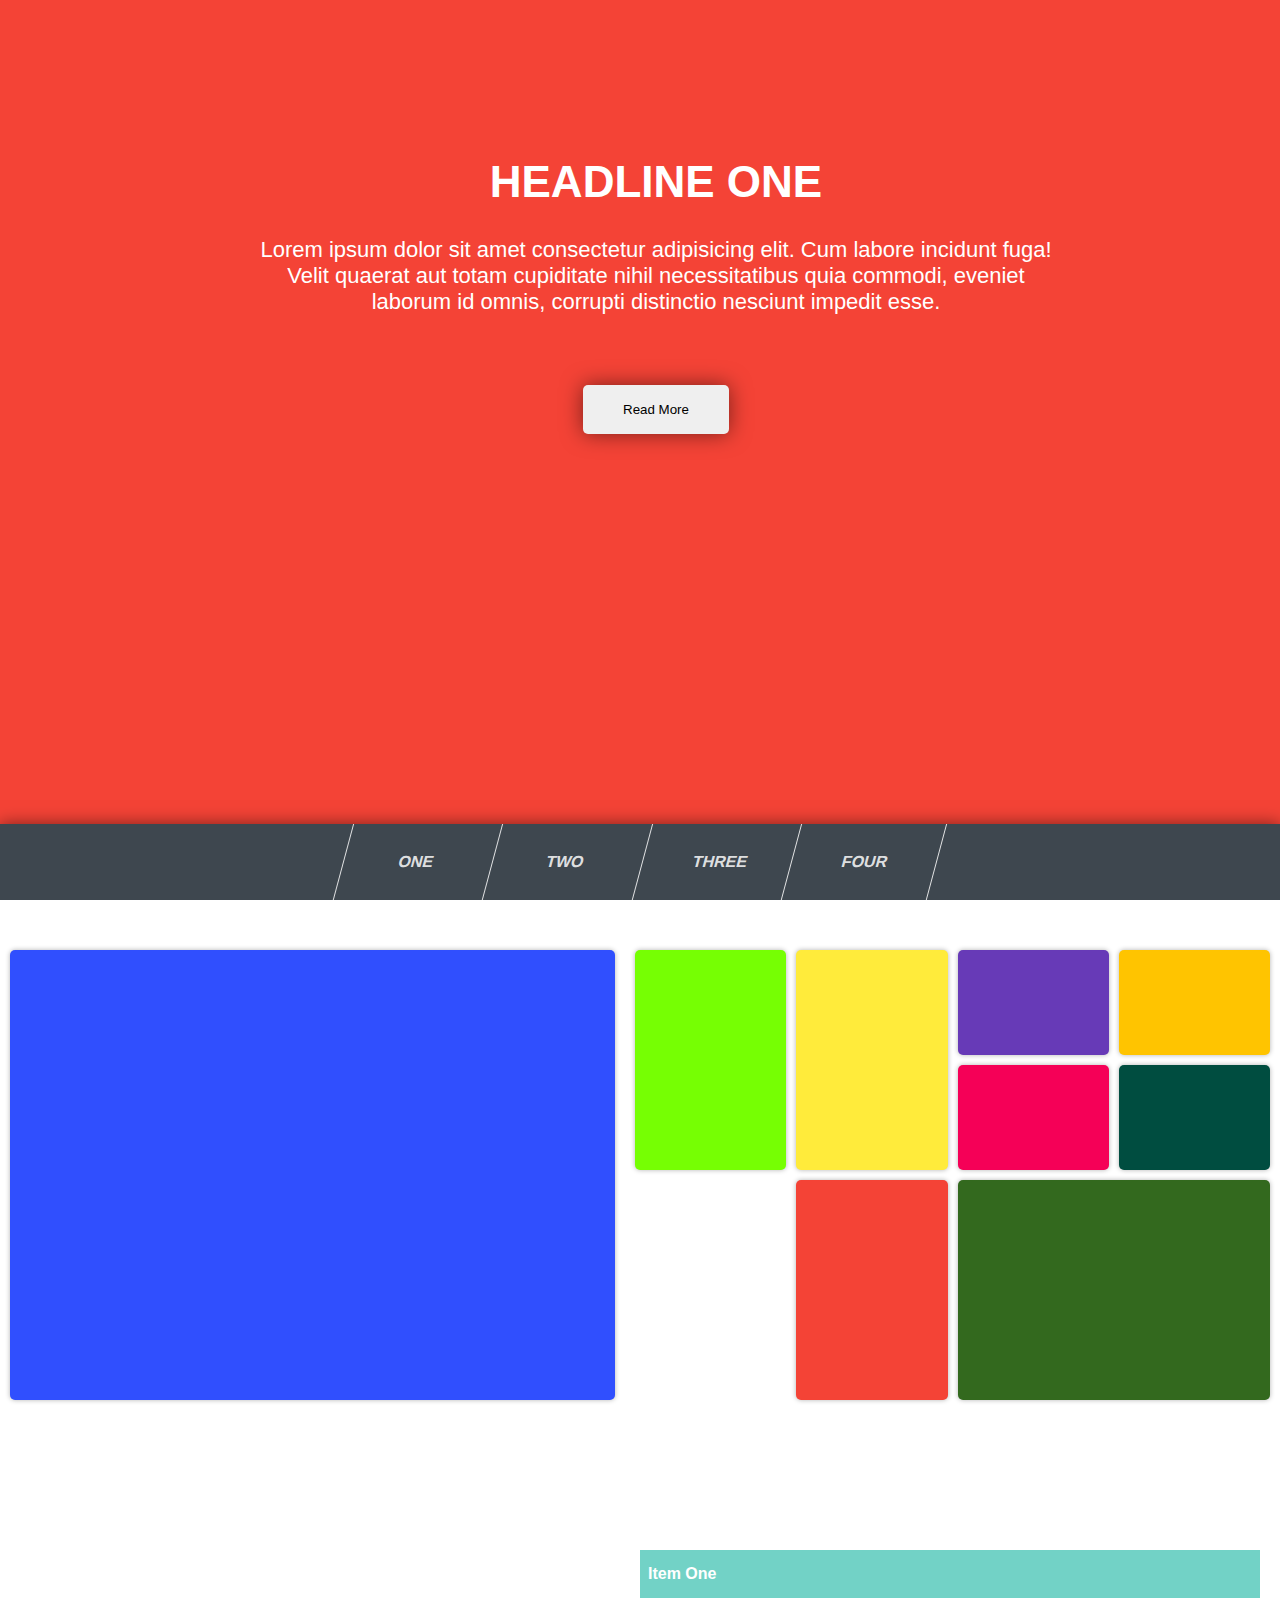
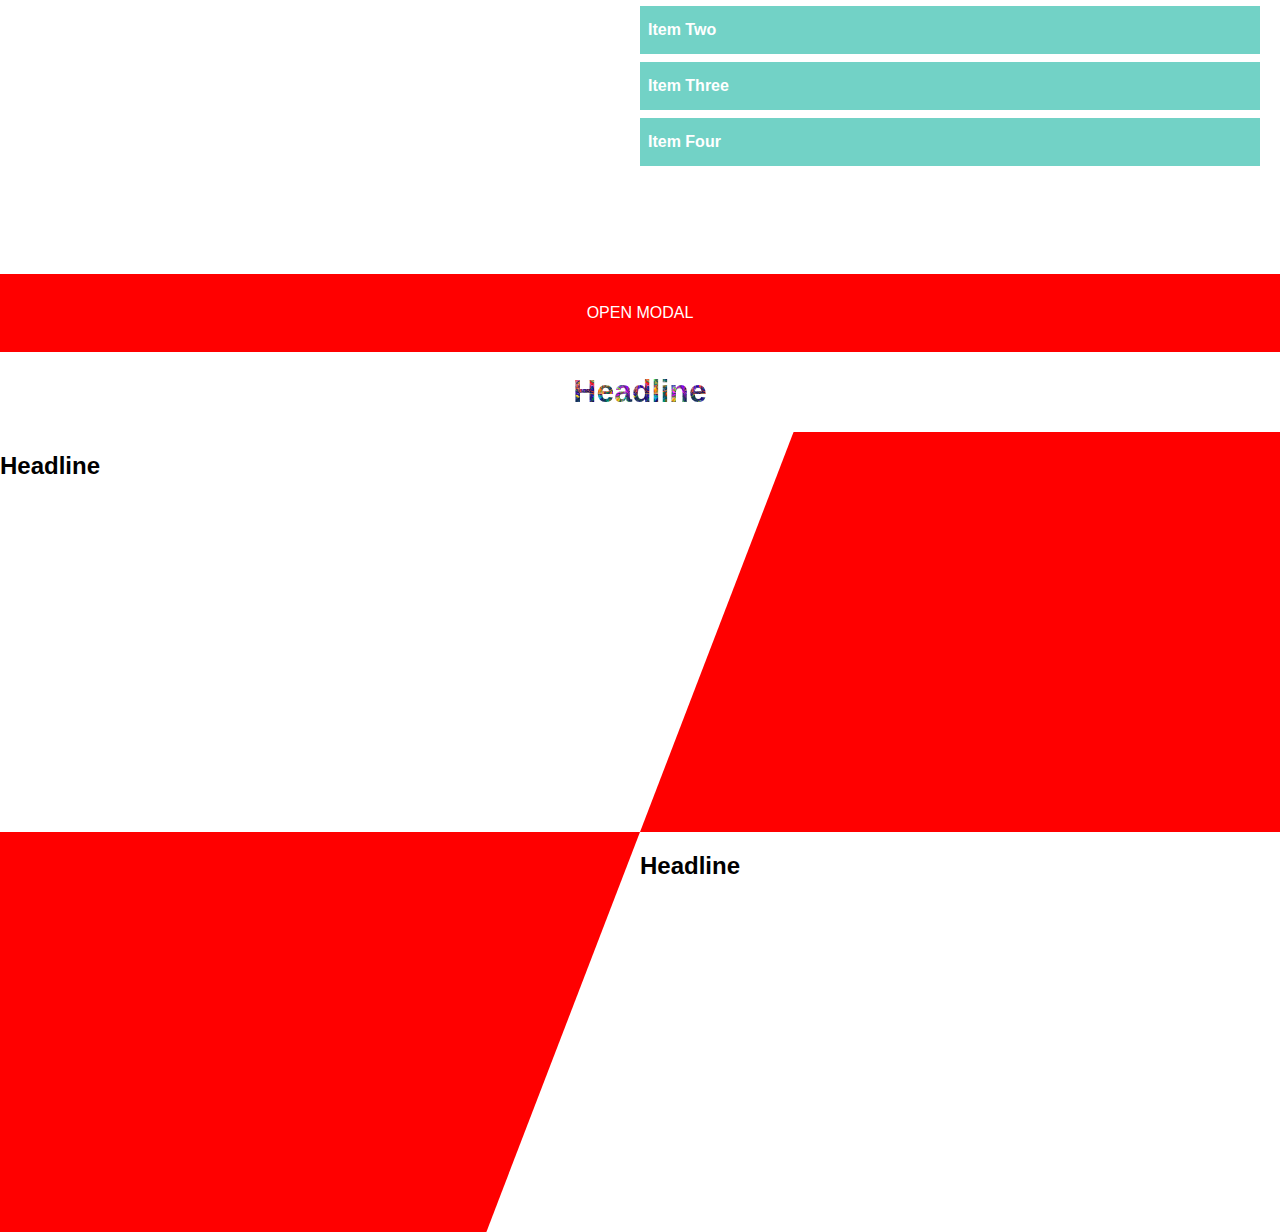
<file: index.html>
<!DOCTYPE html>
<html lang="en">
<head>
    <!-- 
        Plan: 
        Kockout text headline / hero
        slashed section w/ mix-blend mode headlines and img background mask 
        slider testimonials w. clipping
        add contact us button pop up form modal
        ? tooltip? if needed
    -->
    <!-- Couldn't find my css modal mod so I pullled from here: https://www.labnol.org/code/20083-modal-popup-css-->
    <meta charset="UTF-8">
    <meta name="viewport" content="width=device-width, initial-scale=1.0">
    <meta http-equiv="X-UA-Compatible" content="ie=edge">
    <title>Pure CSS Site</title>
    <style>
    #container{
        display: grid;
    }
    body{
        margin: 0px;
        padding: 0px;
        font-family: sans-serif !important;
    }
    /** Slide styles**/
    .slider-wrap {
width:100%;
position: relative;
overflow: hidden;
background: #120103;
color: #fff;
text-align: center;
height: 100vh;
}

#slider-menu {
background: #3E474F;
box-shadow: 0 0 1em rgba(0,0,0,.5);
position: absolute;
bottom:0;
left: 0;
z-index: 900;
width:100%;
}

#slider-menu label {
color: rgba(250,250,250,.87);
cursor: pointer;
display: inline-block;
font-size: 1em;
font-weight: bold;
padding:  1.8em 4em;
width: 1em;
}

#slider-menu label:hover{
background: #2e353b;
}

.slide {
height: 100%;
width: 100%;
position: absolute;
top: 0 ;
left: 100%;
z-index: 10;
padding: 8em 1em 0;
background-color: #120103;
background-position: 50% 50%;
background-size: cover;
transition: left 0s .75s; /*out old slide*/
}

.slide-one {
background-color: #f44336;
}

.slide-two {
background-color: #FFEB3B;
}

.slide-three {
background-color: #2196F3;
}

.slide-four {
background-color: #CDDC39;
}

.slide h1{
    font-size: 44px;
    text-transform: uppercase;
 }
 .slide p {
    font-size: 22px;
    max-width: 800px;
    margin: 20px auto;
}
.slide button{
    border-radius: 5px;
    border: none;
    padding: 17px 40px;
    margin-top: 50px;
    box-shadow: 0px 0px 21px rgba(0,0,0,.5);
    transition: box-shadow .5s, transform .5s;
}
.slide button:hover{
 cursor: pointer;
 box-shadow: 0px 0px 30px rgba(0,0,0,.6);
 transform: scale(1.04);
}

[id^="slide"]:checked + .slide {
left: 0;
z-index:100;
transition: left .65s ease-out; /* ease slide in from left */
}



.slide h1 {
opacity: 0;
transform: translateY(100%);
transform: transform .5s .5s, opacity .5s;
}

[id^="slide"]:checked + .slide h1{
opacity: 1;
transform: translateY(0);
transform: all .5s .5s;
}
#slider-menu label {
    transform: skew(-15deg, 0deg);  
    text-transform: uppercase;
    border-left: 1px solid rgba(250,250,250, .87);
}
#slider-menu label:nth-child(4){
    border-right: 1px solid rgba(250,250,250, .87);
} 
#slider-menu label span{
    transform: skew(15deg, 0deg);
    margin: -14px;
    text-transform: uppercase;
}
    /** End slider styles**/

    /** Grid Section**/
    #inner-grid{
        display:grid;
        grid-template-columns: auto auto;
        grid-column-gap: 20px;
        padding: 10px;
        min-height: 50vh;
        margin: 40px 0px;
    }
    #nested-grid{
        display: grid; 
        grid-template-columns: auto auto auto auto;
        grid-template-rows: auto auto auto;
        grid-column-gap: 10px;
        grid-row-gap: 10px;

        }
        .lil-grid-item{
            border-radius: 5px;
            box-shadow: 0px 0px 5px rgba(0,0,0,.3)
            }
            
        .grid-item:nth-child(1){
            background: #304FFE;
            border-radius: 5px;
            box-shadow: 0px 0px 5px rgba(0,0,0,.3)
        }
    #nested-grid .lil-grid-item:nth-child(1){
        background: #76FF03;

        grid-row-start: 1;
        grid-row-end: 3;
    }
    #nested-grid .lil-grid-item:nth-child(2){
        background: #FFEB3B;
        grid-row-start: 1;
        grid-row-end: 3;
    }
    #nested-grid .lil-grid-item:nth-child(3){
        background: #673AB7;
    }
    #nested-grid .lil-grid-item:nth-child(4){
        background: #FFC400;
    }
    #nested-grid .lil-grid-item:nth-child(5){
        background: #F50057
    }
    #nested-grid .lil-grid-item:nth-child(6){
        background: #004D40; 
    }
    #nested-grid .lil-grid-item:nth-child(7){
        background: #F44336;
        grid-row-start: 3;
        grid-row-end: 5;
        grid-column-start: 2;
        grid-column-end: 3;
    }
    #nested-grid .lil-grid-item:nth-child(8){
        background: #33691E;
        grid-column-start: 3;
        grid-column-end: 5;
        grid-row-start: 3;
        grid-row-end: 5;
    }
    
    /** End Grid Section**/
    /** Accordian CSS**/
    .tab-group {
margin: 0 auto;
max-width:em;
width: 100%;
}

.tab {
position: relative;
width: 100%; 
}

.tab input{
position: absolute;
left: 0px;
top: 0px;
z-index: -999;
}

.tab-label{
background:#72d2c6;
color: #fff;
display:block;
font-weight: bold;
line-height: 3;
padding-left: .5em;
margin-bottom: .5em;
transition: letter-spacing .55s;
}

.tab input:focus + label,
.tab label:hover {
background: #85D8CE;
letter-spacing: 1px;
}

.tab-content {
max-height: 0 ;
overflow: hidden;
transition: all .35s;
}

.tab-content p{
margin: 1em 0;
}

.tab input:checked ~ .tab-content{
max-height: 6.25em;

}
#accordian-section{
    display: grid;
    grid-template-columns: 50% 50%;
    margin: 80px 0px;
    padding: 20px;
    box-sizing: border-box;
}
/** End accordian css**/


/** Modal **/
.modal-window {
  position: fixed;
  background-color: rgba(200, 200, 200, 0.75);
  top: 0;
  right: 0;
  bottom: 0;
  left: 0;
  z-index: 999;
  opacity: 0;
  pointer-events: none;
  -webkit-transition: all 0.3s;
  -moz-transition: all 0.3s;
  transition: all 0.3s;
}
a[href="#open-modal"]{
    min-width: 200px;
    padding: 30px;
    background: red;
    color: white;
    display: flex;
    justify-content: center;
    align-items: center;
    text-decoration: none;
    text-transform: uppercase;
}
.modal-window:target {
  opacity: 1;
  pointer-events: auto;
}

.modal-window>div {
  width: 400px;
  position: relative;
  margin: 10% auto;
  padding: 2rem;
  background: #fff;
  color: #444;
}

.modal-window header {
  font-weight: bold;
}

.modal-close {
  color: #aaa;
  line-height: 50px;
  font-size: 80%;
  position: absolute;
  right: 0;
  text-align: center;
  top: 0;
  width: 70px;
  text-decoration: none;
}

.modal-close:hover {
  color: #000;
}

.modal-window h1 {
  font-size: 150%;
  margin: 0 0 15px;
}

/*** End Modal ***/

.knockout-text{
            text-align: center;
            background:url("knockout-text-background.jpg") center;
            background-size:contain;
            background-clip: text;
            -webkit-background-clip: text;
            color:transparent;
            font-weight: 800;
        }
        .slashed-container{
          display: flex; 
          background: white;
        }
        .left-slash-one{
          height: 400px;
          width: 50%
        }
 
        .right-slash-one{
          background: red/*url('dr.jpg');*/;
          height: 400px;
          width: 50%;
          clip-path: polygon(24% 0,100% 0,100% 100%,0 100%);
          background-size: cover;
        }
        .right-slash-two{
          height: 400px;
          width: 50%
        }
 
        .left-slash-two{
          background: red/*url('online.jpg');*/;
          height: 400px;
          background-size: cover;
          width: 50%;
          clip-path: polygon(0% 0,100% 0,76% 100%,0 100%);
        }

    </style>
</head>
<body>
    <div id="container">
        <div id="slider">
            <!-- css slider -->
            <div >
                <div class="slider-wrap">
                <section id="slider-menu">
                   <label for="slide-1-trigger"><span>One</span></label>
                   <label for="slide-2-trigger"><span>Two</span></label>
                   <label for="slide-3-trigger"><span>Three</span></label>
                   <label for="slide-4-trigger"><span>Four</span></label>
                </section id="slider-menu">
        
                      <input id="slide-1-trigger" type="radio" name="slides" checked>
                     <section class="slide slide-one">
                        <h1>Headline One</h1>
                        <p>Lorem ipsum dolor sit amet consectetur adipisicing elit. Cum labore incidunt fuga! Velit quaerat aut totam cupiditate nihil necessitatibus quia commodi, eveniet laborum id omnis, corrupti distinctio nesciunt impedit esse.</p>
                        <button>Read More</button>
                     </section>
                        <input id="slide-2-trigger" type="radio" name="slides" >
                                  <section class="slide slide-two">
                        <h1>Headline Two</h1>
                        <p>Lorem ipsum dolor sit amet consectetur adipisicing elit. Cum labore incidunt fuga! Velit quaerat aut totam cupiditate nihil necessitatibus quia commodi, eveniet laborum id omnis, corrupti distinctio nesciunt impedit esse.</p>
                        <button>Read More</button>
                    </section>
                     <input id="slide-3-trigger" type="radio" name="slides" >
                        <section class="slide slide-three">
                        <h1>Headline Three<h1/>
                        <p>Lorem ipsum dolor sit amet consectetur adipisicing elit. Cum labore incidunt fuga! Velit quaerat aut totam cupiditate nihil necessitatibus quia commodi, eveniet laborum id omnis, corrupti distinctio nesciunt impedit esse.</p>
                        <button>Read More</button>
                     </section>
                     <input id="slide-4-trigger" type="radio" name="slides" >
                                  <section class="slide slide-four">
                        <h1>Headline Four</h1>
                        <p>Lorem ipsum dolor sit amet consectetur adipisicing elit. Cum labore incidunt fuga! Velit quaerat aut totam cupiditate nihil necessitatibus quia commodi, eveniet laborum id omnis, corrupti distinctio nesciunt impedit esse.</p>
                        <button>Read More</button>
                     </section>
                </div>
        
        
        
        
        </div>

            <!-- End CSS Slider-->
        </div>
        <!-- Grid Section-->
        <div id="inner-grid">
            <div class="grid-item">

            </div>
            <div class="grid-item" id="nested-grid">
                <div class="lil-grid-item"></div>
                <div class="lil-grid-item"></div>
                <div class="lil-grid-item"></div>
                <div class="lil-grid-item"></div>
                <div class="lil-grid-item"></div>
                <div class="lil-grid-item"></div>
                <div class="lil-grid-item"></div>
                <div class="lil-grid-item"></div>
            </div>
        </div>
        <!--End Grid Section -->

        <!-- Mask Section -->        
        <div id="mask-section">

        </div>
        <!-- End Mask Section-->

            
        <!-- tab / accordian section -->
        <div id="accordian-section" class="tab-group">
        <div class="acc-section"></div>
        <div class="acc-section">
            <div class="tab">
             <input id="tab-one" type="radio" name="tabs">
             <label  class="tab-label" for="tab-one">Item One</label>
             <div class="tab-content">
              <p>Some Text for Segment one!</p>
             
             </div>
         
         <div class="tab">
             <input id="tab-two" type="radio" name="tabs">
             <label class="tab-label" for="tab-two">Item Two</label>
             <div class="tab-content">
             <p> Some Text for Segment Two!</p>
             
             </div>
             
             <div class="tab">
             <input id="tab-three" type="radio" name="tabs">
             <label class="tab-label" for="tab-three">Item Three</label>
             <div class="tab-content">
             <p> Some Text for Segment Three!</p>
             
             </div>
             
             <div class="tab">
             <input id="tab-four" type="radio" name="tabs">
             <label class="tab-label" for="tab-four">Item Four</label>
             <div class="tab-content">
             <p> Some Text for Segment Four!</p>		
             </div>
         
            
           </div>
            </div>
           </div>
     

        <!-- end accordian section -->


    </div>
    </div>
    </div>
            <!-- modal -->
            <a href="#open-modal">Open Modal</a>
            <div id="open-modal" class="modal-window">
              <div>
                <a href="#modal-close" title="Close" class="modal-close">close &times;</a>
                <h1>CSS Modal</h1>
                <div>The quick brown fox jumped over the lazy dog.</div>
              </div>
            </div>
    
            <!-- End Modal -->
    

            <div id="hero">
                <h1 class="knockout-text">Headline</h1>
              </div>
            <div class="slashed-container">
              <div class="left-slash-one">
                <h2 >Headline</h2>
                  <p class="">
                </p>
              </div>
              <div class="right-slash-one">
        
              </div>
            </div>
            <div class="slashed-container">
              <div class="left-slash-two">
        
              </div>
              <div class="right-slash-two ">
                <h2 >Headline</h2>
                <p class="">
                </p>
                
              </div>
            </div>
        
</body>
</html>
</file>
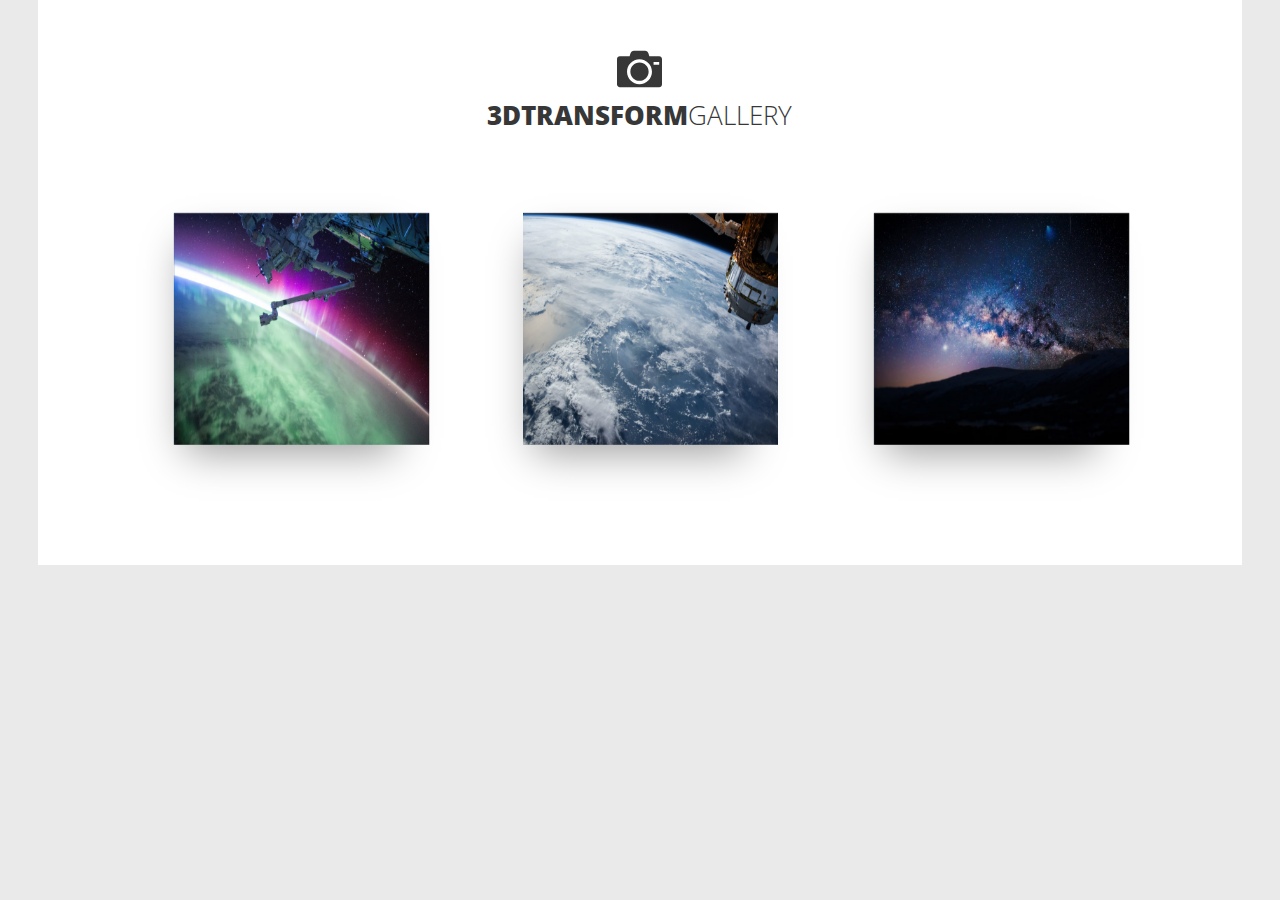
<file: 3d-transforms/index.html>
<!DOCTYPE html>
<html>
<head>
	<title>3D Transform Gallery</title>
	<meta name="viewport" content="width=device-width, initial-scale=1.0">
	<link href='https://fonts.googleapis.com/css?family=Open+Sans:400,300,600,700,800' rel='stylesheet' type='text/css'>
	<link rel="stylesheet" href="css/main.css">
	<link rel="stylesheet" href="css/interactions.css">
	<!--Google Analytics Code -->
	<script>
	  (function(i,s,o,g,r,a,m){i['GoogleAnalyticsObject']=r;i[r]=i[r]||function(){
	  (i[r].q=i[r].q||[]).push(arguments)},i[r].l=1*new Date();a=s.createElement(o),
	  m=s.getElementsByTagName(o)[0];a.async=1;a.src=g;m.parentNode.insertBefore(a,m)
	  })(window,document,'script','https://www.google-analytics.com/analytics.js','ga');

	  ga('create', 'UA-82862644-1', 'auto');
	  ga('send', 'pageview');

	</script>
	<!--End Google Analytics Code -->

</head>
<body>
	<div class="container">
		<header class="main-header clearfix">
			<img class="logo" src="img/camera.svg">
			<h1 class="name">3DTransform <span>Gallery</span></h1>
		</header>

		<div class="content clearfix">

			<div class="cube-container">
				<div class="photo-cube">

					<img class="front"src="img/photos/1.jpg" alt="">
					<div class="back photo-desc">
					  <h3>Earth from Space</h3>
					  <p>Aenean lacinia bibendum nulla sed consectetur. Fusce dapibus, tellus ac cursus commodo.</p>
						<a href="#" class="button">download</a>
					</div>
					<img class="left" src="img/photos/2.jpg" alt="">
					<img class="right" src="img/photos/3.jpg" alt="">

				</div>
			</div>

			<div class="cube-container">
				<div class="photo-cube">

					<img class="front"src="img/photos/4.jpg" alt="">
					<div class="back photo-desc">
					  <h3>Space Images</h3>
					  <p>Aenean lacinia bibendum nulla sed consectetur. Fusce dapibus, tellus ac cursus commodo.</p>
						<a href="#" class="button">download</a>
					</div>
					<img class="left" src="img/photos/5.jpg" alt="">
					<img class="right" src="img/photos/6.jpg" alt="">

				</div>
			</div>

			<div class="cube-container">
				<div class="photo-cube">

					<img class="front"src="img/photos/7.jpg" alt="">
					<div class="back photo-desc">
					  <h3>The Milky Way</h3>
					  <p>Aenean lacinia bibendum nulla sed consectetur. Fusce dapibus, tellus ac cursus commodo.</p>
						<a href="#" class="button">download</a>
					</div>
					<img class="left" src="img/photos/8.jpg" alt="">
					<img class="right" src="img/photos/9.jpg" alt="">

				</div>
			</div>

		</div>
	</div>
</body>
</html>
</file>
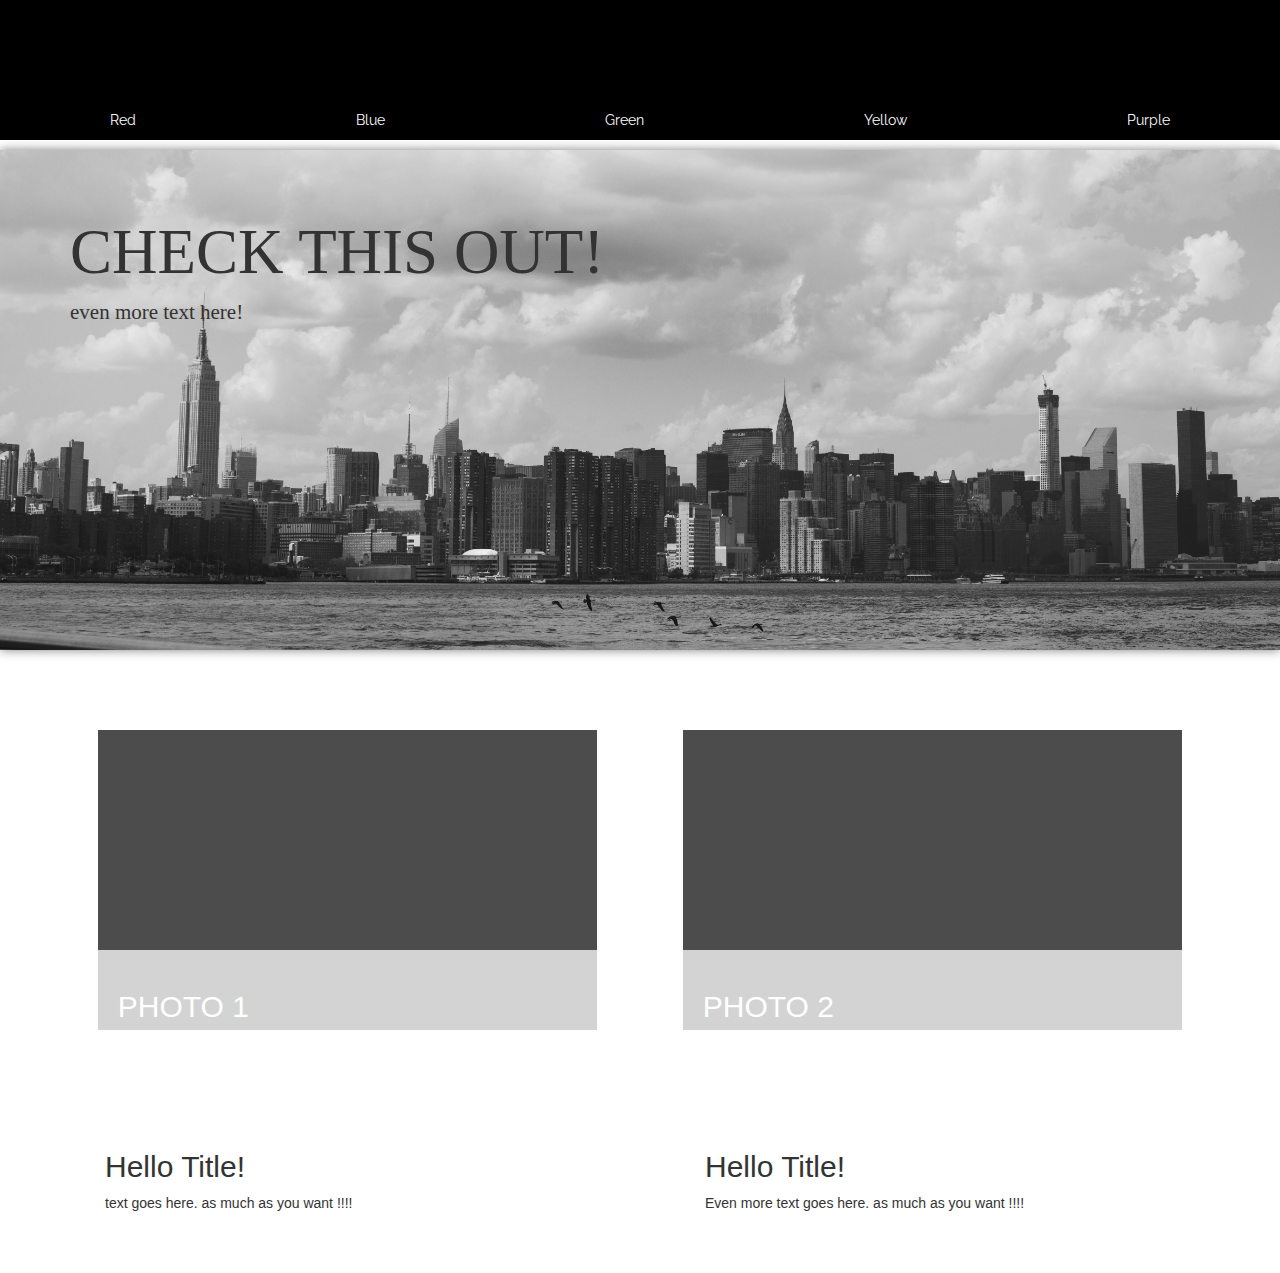
<file: color-change/index.html>
<!DOCTYPE html>
<html lang="en">
	<head>
		<meta charset="utf-8">
		<meta http-equiv="X-UA-Compatible" content="IE=edge">
		<meta name="viewport" content="width=device-width, initial-scale=1">
		<title>Multi-Color Header Change</title>

		<link href='http://fonts.googleapis.com/css?family=Raleway:900' rel='stylesheet' type='text/css'> 
		<link rel="stylesheet" href="https://maxcdn.bootstrapcdn.com/bootstrap/3.3.5/css/bootstrap.min.css">
		 <link href='http://fonts.googleapis.com/css?family=Nunito' rel='stylesheet' type='text/css'>
		 <link rel="stylesheet" href="style.css" type="text/css" media="screen">


		
	</head>
	<body>

<!-- color changing header -->
    <div id="topbar" class="a">
    </div>

<!-- end of color changing header   -->

<!-- navigation start -->
    <ul class="nav nav-tabs nav-justified">
      <li onhover="change();"><a class="red" href="#" >Red</a></li>
      <li ><a class="blue" href="#">Blue</a></li>
      <li ><a class="green" href="#" >Green</a></li>
      <li ><a class="yellow" href="#">Yellow</a></li>
      <li ><a class="purple" href="#">Purple</a></li>
    </ul>


<!-- Nav End -->
<div class="jumbotron jumbotron-background">
	<div class="container jumbo-container">
     <h1>CHECK THIS OUT!</h1>
     <p>even more text here!</p>
    </div>

</div>

<div class="container greycontainer">
 <div class="row ">
  
   <div class="col-md-6">
   <div class="windows "> 
	<div class="overtext">
		<h2>PHOTO 1</h2>
		<p>Text for the photo is right here. A description follows and here is more text to fill out the paragraph.</p>
	</div> 
   </div>
   
   </div>
   <div class="col-md-6">
   <div class="windows ">
   	<div class="overtext">
		<h2>PHOTO 2</h2>
		<p>Text for the second photo is right here. A description follows and here is more text to fill out the paragraph.</p>
	</div> 
   </div>
   </div>
   
   <div class="row">
    <div class="col-md-6 ">
	 <div class="x">
	 <h2>Hello Title!</h2>
	 <p>text goes here. as much as you want !!!!</p>
	 </div>
	</div>
   
    <div class="col-md-6 ">
	 <div class="x">
	 <h2>Hello Title!</h2>
	 <p>Even more text goes here. as much as you want !!!!</p>
	 </div>
	</div>
	
   </div>
</div>
        <script src="https://ajax.googleapis.com/ajax/libs/jquery/1.11.3/jquery.min.js"></script>

		<script src="https://maxcdn.bootstrapcdn.com/bootstrap/3.3.5/js/bootstrap.min.js"></script>


<script>




	
		//	var x = $(this).attr("class");
        
		
        $('.nav-tabs.nav-justified>li>a').hover( function () {
            var x = $(this).attr("class"); 
            $("#topbar").addClass(  x  );
           	var y = $(this).html() ;
            $("#topbar").append("<p>" + y + ".</p>" );
        }, function () {
        	var x = $(this).attr("class");
            $("#topbar").removeClass( x  );
            $("#topbar").empty();
        });



   $('.jumbotron').hover( function () {
             
            $(".jumbotron").addClass(  'jumbo-color'  );
           	var y = $(this).html() ;
           }, function () {
        	
            $(".jumbotron").removeClass( 'jumbo-color');
  
        });
    
    
   


</script>

	</body>

</html>
</file>
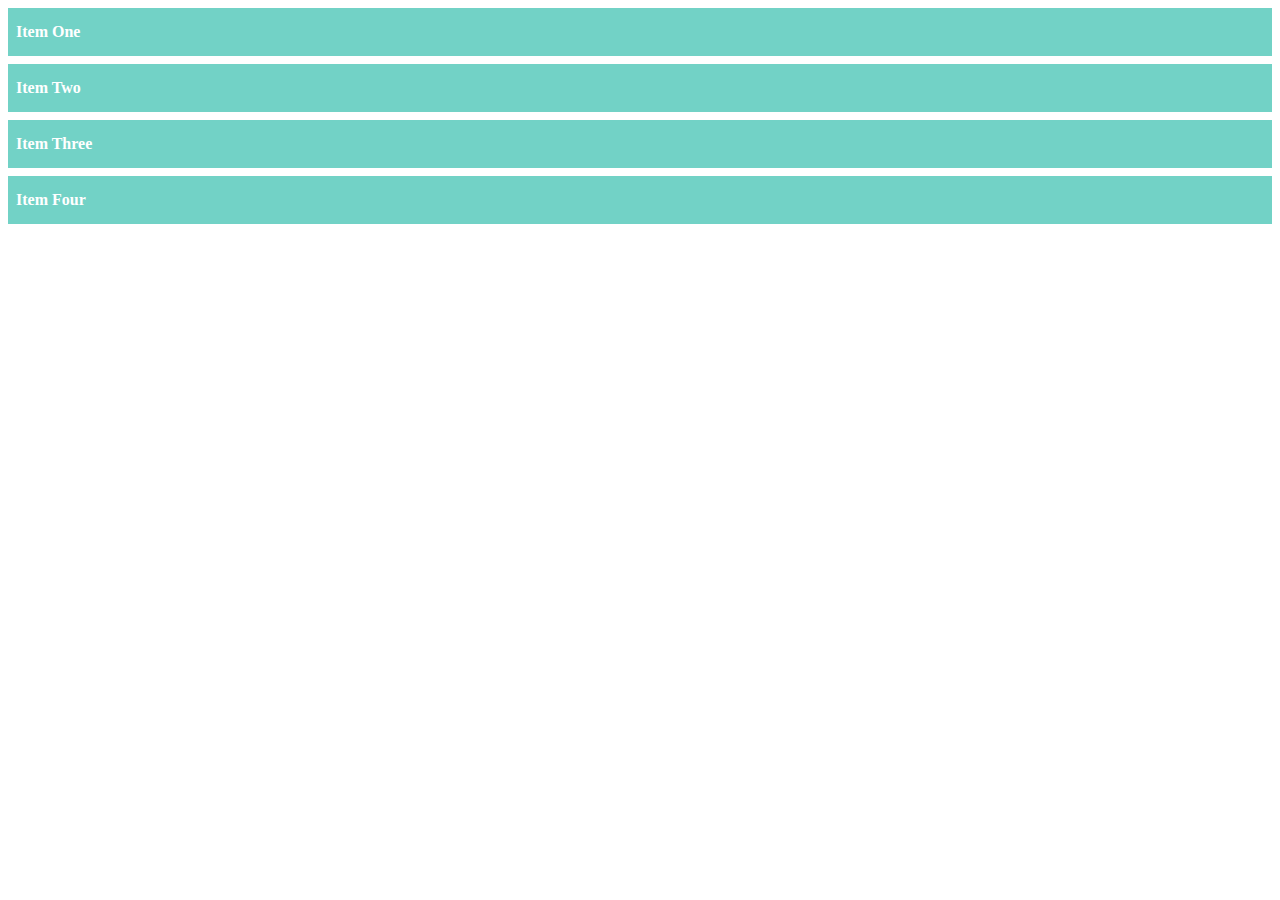
<file: accordion.html>
<!doctype html>
<html lang="en">
   <head>
      <title>Pure CSS Accordion</title>
	  <meta name="viewport" content="width-device-width, initial-scale=1">
	  <link rel="stylesheet" href="called-css/accordion.css"/>
   
   
   </head>
   <body>
      <div class="tab-group">
	   <div class="tab">
	    <input id="tab-one" type="radio" name="tabs">
		<label  class="tab-label" for="tab-one">Item One</label>
        <div class="tab-content">
		 <p>Some Text for Segment one!</p>
		
		</div>
	
	<div class="tab">
	    <input id="tab-two" type="radio" name="tabs">
		<label class="tab-label" for="tab-two">Item Two</label>
        <div class="tab-content">
		<p> Some Text for Segment Two!</p>
		
		</div>
		
		<div class="tab">
	    <input id="tab-three" type="radio" name="tabs">
		<label class="tab-label" for="tab-three">Item Three</label>
        <div class="tab-content">
		<p> Some Text for Segment Three!</p>
		
		</div>
		
		<div class="tab">
	    <input id="tab-four" type="radio" name="tabs">
		<label class="tab-label" for="tab-four">Item Four</label>
        <div class="tab-content">
		<p> Some Text for Segment Four!</p>		
		</div>
	
	   
	  
	   </div>
	  </div>










   </body>
</html>
</file>
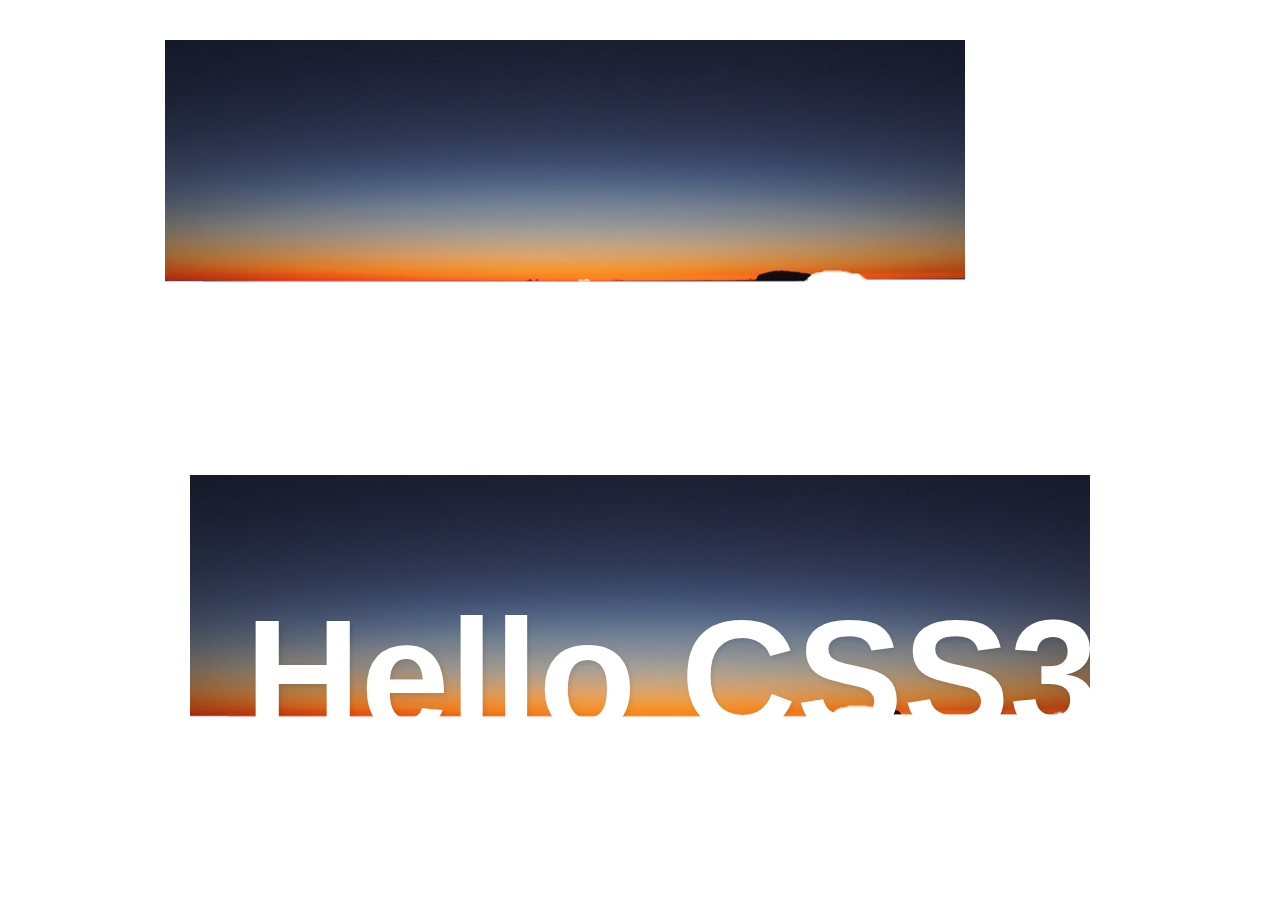
<file: css-mask.html>
<!DOCTYPE html>
<html>
     <head>
	 <title>C.S.S. DEMO</title>

	 <link rel="stylesheet" type="text/css" href="called-css/mask.css">

	 </head>
     <body>
	 <div class="center">

		<img src="called-css/main.jpg" class="tobemasked">


	 <div id="header ">
	  <div  class="row wrap">
	    <h1 >
	     Hello CSS3
		</h1>
	  </div>
	 </div>

	  </div>






	 </body>
</html>
</file>
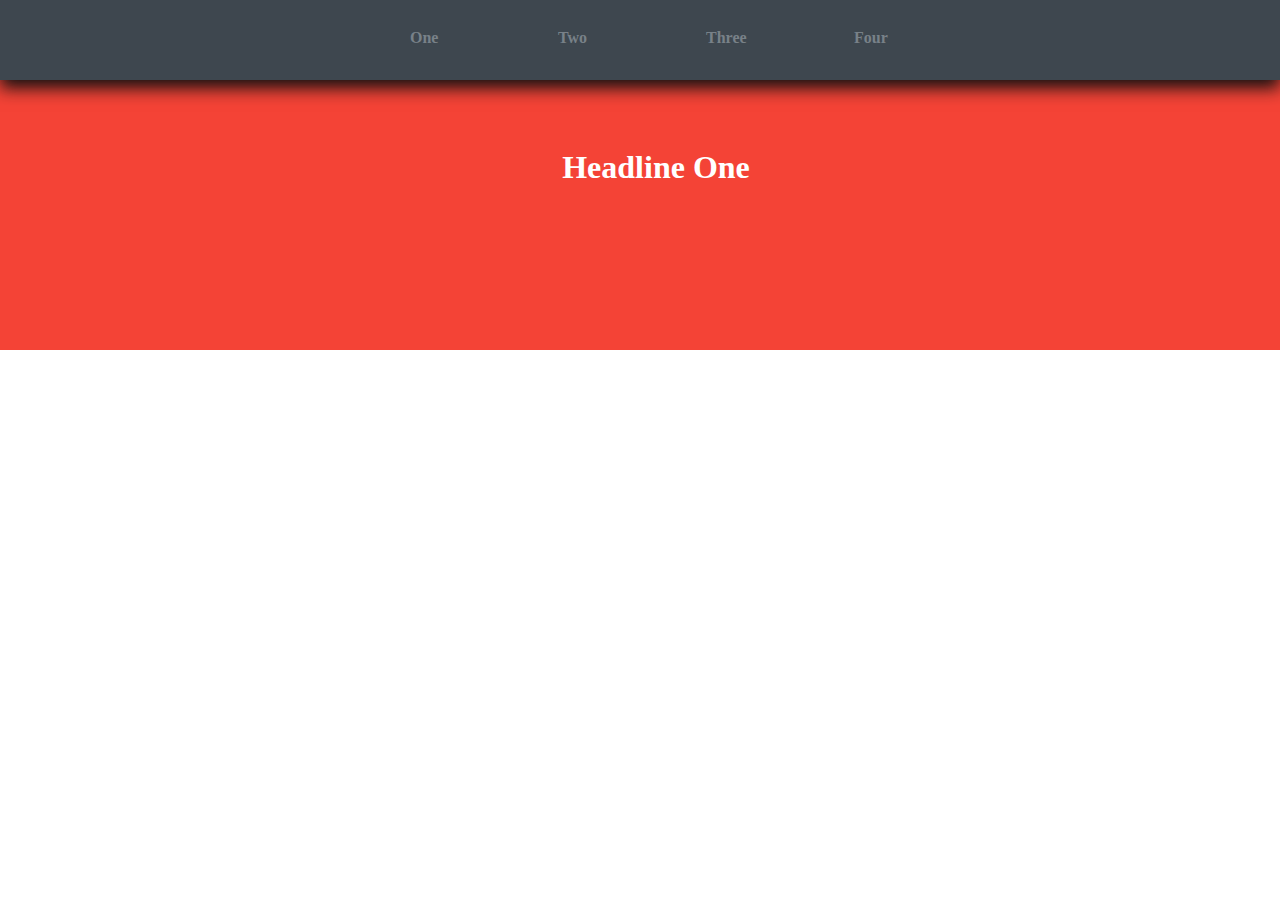
<file: css-slider.html>
<!doctype html>
 <html lang="en">
  <head>
       <title>Pure CSS Horizontal Slide</title>
	   <meta name="viewport" content="width=device-width, initial-scale=1">
	   <link rel="stylesheet" href="called-css/css-slider.css">
	   </head>
	   <body>
<div style="height: 350px">
	    <div class="wrap">
		<header>
		   <label for="slide-1-trigger">One</label>
		   <label for="slide-2-trigger">Two</label>
		   <label for="slide-3-trigger">Three</label>
		   <label for="slide-4-trigger">Four</label>
		</header>

     		 <input id="slide-1-trigger" type="radio" name="slides" checked>
			 <section class="slide slide-one">
			    <h1>Headline One</h1>
			 </section>
    	   	 <input id="slide-2-trigger" type="radio" name="slides" >
			 			 <section class="slide slide-two">
			    <h1>Headline Two</h1>
			 </section>
	         <input id="slide-3-trigger" type="radio" name="slides" >
			 			 <section class="slide slide-three">
			    <h1>Headline Three<h1/>
			 </section>
		     <input id="slide-4-trigger" type="radio" name="slides" >
			 			 <section class="slide slide-four">
			    <h1>Headline Four</h1>
			 </section>
	    </div>




</div>
	   </body>
	   </html>
</file>
<file: 3d-transforms/css/main.css>
/* ================================= 
  Base Element Styles
==================================== */

* {
	box-sizing: border-box;
}
body {
	font: 1em/1.5 'Open Sans', sans-serif;
	color: #373737;
	background: #eaeaea;
	margin: 0;
}
a {
	text-decoration: none;
}
h1,
h2,
h3 {
	text-transform: uppercase;
}
h2 {
	font-size: 1.125em;
	color: #4a89ca;
	font-weight: 600;
	margin: 0;
}
h3 {
	font-size: 1.3em;
	line-height: 1.25em;
	margin-top: .85em;
	margin-bottom: .5em;
}
p {
	font-size: .875em;
	line-height: 1.4;
	margin: 0 0 1.5em;
}

/* ================================= 
  Base Layout Styles
==================================== */

/* ---- Layout Containers ---- */

.container,
.content {
	margin: auto;
}
.container {
	width: 94.02985075%;
	max-width: 1260px;
	padding: 0 2.25em 4em;
	background: #fff;
}
.main-header {
	text-align: center;
	padding: 2.8em 0 3.8em;
}
.cube-container {
	max-width: 200px;
	text-align: center;
	margin: 0 auto 4.5em;
}
/* ---- Page Elements ---- */

.name {
	font-size: 1.65em;
	font-weight: 800;
	margin: 0 0 1.5em;
	line-height: 1;
}
.name span {
	font-weight: 300;
	margin-left: -7px;
}
.logo {
	width: 45px;
	margin-bottom: .4em;
	cursor: pointer;
}
.button {
	font-size: .8em;
	color: #fff;
	width: 90%;
	line-height: 1.15;
	font-weight: 700;
	display: block;
	text-decoration: none;
	text-transform: uppercase;
	padding: .95em 0;
	border-radius: .5em;
	background: rgba(74,137,202, .8);
	margin: auto;
}
/* ---- Photo Overlay ---- */

.photo-desc {
	font-size: .85em;
	color: #fff;
	padding: 1.1em 1em 0;
	background: #345d88;
}
/* ---- Float clearfix ---- */

.clearfix::after {
	content: " ";
	display: table;
	clear: both;
}

/* ================================= 
  Media Queries
==================================== */

@media (min-width: 769px) {
	.cube-container {
		float: left;
		margin-left: 16.6%;
	}
}
@media (min-width: 1025px) {
	.cube-container:first-child {
		margin-left: 0;
	}
	.cube-container:last-child{
		float: right;
	}
	.content {
		max-width: 900px;
		margin: auto;
	}
}
</file>
<file: 3d-transforms/css/interactions.css>
/* ================================= 
  Button Transitions
==================================== */

.button {
	transition: background .3s;
}
.button:hover {
	background: rgba(74,137,202, 1);
}

/* ================================= 
  Photo 3D Transforms & Transitions
==================================== */

.cube-container {
	box-shadow: 0 18px 40px 5px rgba(0,0,0,.4);
   perspective: 800px;
}

.photo-cube {
transition: transform 2s ease-in-out;
  width: 220px;
  height: 200px;
  transform-style: preserve-3d;
}

.photo-cube:hover{
transform: rotateY(-270deg)
}

.front,
.back,
.left,
.right {
  width: 100%;
  height: 100%;
  display: block;
  position: absolute;
}

.front{
transform: translate3d(0,0,110px);
}


.back{
transform: translateZ(-110px) rotateY(270deg);
  transform-origin: center left;
}

.left{
transform: rotateY(270deg) translate3d(110px,0,0);
  transform-origin: top right;
}

.right {
transform: translateZ(-110px) rotateY(180deg);
}
</file>
<file: color-change/style.css>
#topbar{

	height:100px;
	padding-top: 20px;
}

.windows{
height: 300px;
width: 90%;
background-color: rgba(0,0,0, .7);
margin: 50px auto;
overflow: hidden;
}


.overtext {
color:white;
padding: 20px;
background: lightgrey;
height:300px;
margin-top: 220px;
}


.jumbotron{	

  height: 500px;
 box-shadow: 0px 0px 10px 0px grey; 
}

.jumbotron-background{
 background-repeat: no-repeat;
 background-image: url('skyline-bw.jpg');
 background-size: auto 100%;	
}

.jumbo-color {

	background-image: url('skyline.jpg');
	-webkit-transition: background-image 4s;

}
.x {
padding: 50px;
}

.jumbo-container {

	font-family: georgia;
	
}


#topbar p{

    color: white;
	text-align: center;
	font-size: 40px;
	font-family: 'Raleway', sans-serif;

}

.a {

	background-color: black;
}




.nav-tabs.nav-justified>li>a {

	border:none;
	border-radius: 0px;
    color:white;
    	font-family: 'Raleway', sans-serif;
       background:black;
	   margin-bottom: 10px;
	   

}


.nav-tabs.nav-justified>li>a:hover{
    color: white;
	-webkit-transition: background 1s;
}

.windows:hover>div{
margin: 0px;
 -webkit-transition: margin 2s;
}

/* color changing menu*/

.red {

	background-color: red;
	-webkit-transition: background 1s;
}


.blue {

	background-color: blue;
	-webkit-transition: background 1s;
}


.green {

	background-color: green;
	-webkit-transition: background 1s;
}


.yellow {

	background-color: yellow;
	-webkit-transition: background 1s;
}




.purple {

	background-color: purple;
	-webkit-transition: background 1s;
}


.nav-tabs.nav-justified>li>a.red:hover {
	background-color:red;
}
.nav-tabs.nav-justified>li>a.blue:hover {
	background-color:blue;
}
.nav-tabs.nav-justified>li>a.green:hover {
	background-color:green;
	}

.nav-tabs.nav-justified>li>a.yellow:hover {
	background-color:yellow;
}

.nav-tabs.nav-justified>li>a.purple:hover {
	background-color:purple;
}
</file>
<file: called-css/accordion.css>
.tab-group {
margin: 0 auto;
max-width:em;
width: 100%;
}

.tab {
position: relative;
width: 100%; 
}

.tab input{
position: absolute;
left: 0px;
top: 0px;
z-index: -999;
}

.tab-label{
background:#72d2c6;
color: #fff;
display:block;
font-weight: bold;
line-height: 3;
padding-left: .5em;
margin-bottom: .5em;
transition: letter-spacing .55s;
}

.tab input:focus + label,
.tab label:hover {
background: #85D8CE;
letter-spacing: 1px;
}

.tab-content {
max-height: 0 ;
overflow: hidden;
transition: all .35s;
}

.tab-content p{
margin: 1em 0;
}

.tab input:checked ~ .tab-content{
max-height: 6.25em;

}
</file>
<file: called-css/mask.css>
* {
 	box-sizing: border-box;
}

.center{
margin: auto;

}

html,
body,
.wrap {
  
  height: 422px;
  width:950px;
  margin: 20px auto ;
}

.wrap {
  background: url('main.jpg') no-repeat;
  -webkit-mask-image: url('main.png');
  -webkit-mask-size: 100vmin;
  -webkit-mask-repeat: no-repeat;
  -webkit-mask-position: center;
  mask-image: url('main.png');
  mask-size: 100vmin;
  mask-repeat: no-repeat;
  mask-position: center;
}

h1 {
  font-family: Helvetica, sans-serif;
  color: #fff;
  font-size:10em;
  margin: 0px;
	text-shadow: 2px 2px 5px rgba(0,0,0, .1);
	 padding: 120px 0 0 80px;
	 height:
}
.tobemasked{
  height: 400px;
  width: 800px;
  object-fit: cover;
  -webkit-mask-size: cover;
  -webkit-mask-image: url('main.png');
  
  /* background: cover;
  background: url('main.jpg') no-repeat;
  mask-image: url('main.png');
  mask-size: 100vmin;
  mask-repeat: no-repeat;
  mask-position: center; */
}
</file>
<file: called-css/css-slider.css>
html,
body {
height: 100%;
width: 100%;
margin: 0;
padding: 0;
}

.wrap {
height: 100%;
width:100%;
position: relative;
overflow: hidden;
background: #120103;
color: #fff;
text-align: center;
}

header {
background: #3E474F;
box-shadow: 0 .5em 1em #111;
position: absolute;

left: 0;
z-index: 900;
width:100%;
height: 5em;
}

header label {
color: #788188;
cursor: pointer;
display: inline-block;
font-size: 1em;
font-weight: bold;
padding:  1.8em 4em;
width: 1em;
}

header label:hover{
background: #2e353b;
}

.slide {
height: 100%;
width: 100%;
position: absolute;
top: 0 ;
left: 100%;
z-index: 10;
padding: 8em 1em 0;
background-color: #120103;
background-position: 50% 50%;
background-size: cover;
transition: left 0s .75s; /*out old slide*/
}

.slide-one {
background-color: #f44336;
}

.slide-two {
background-color: #FFEB3B;
}

.slide-three {
background-color: #2196F3;
}

.slide-four {
background-color: #CDDC39;
}



[id^="slide"]:checked + .slide {
left: 0;
z-index:100;
transition: left .65s ease-out; /* ease slide in from left */
}



.slide h1 {
opacity: 0;
transform: translateY(100%);
transform: transform .5s .5s, opacity .5s;
}

[id^="slide"]:checked + .slide h1{
opacity: 1;
transform: translateY(0);
transform: all .5s .5s;

}
</file>
